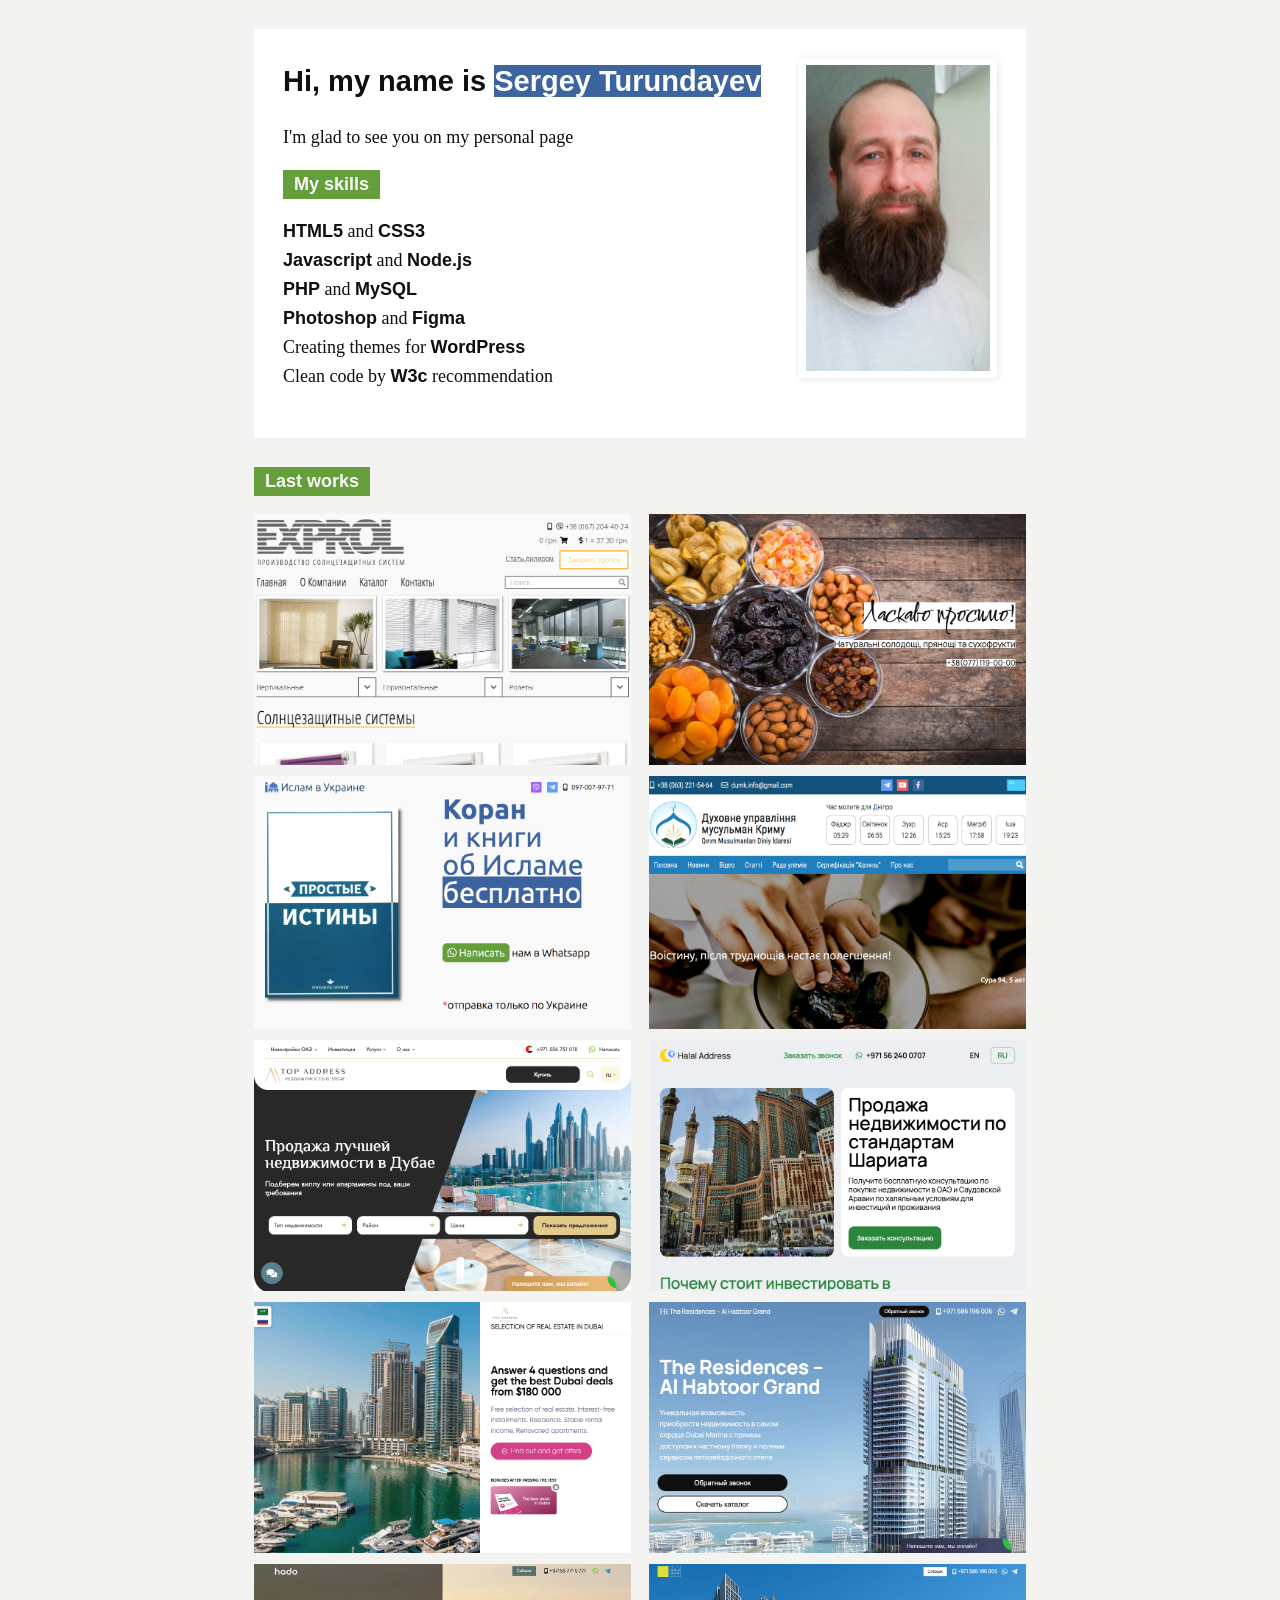
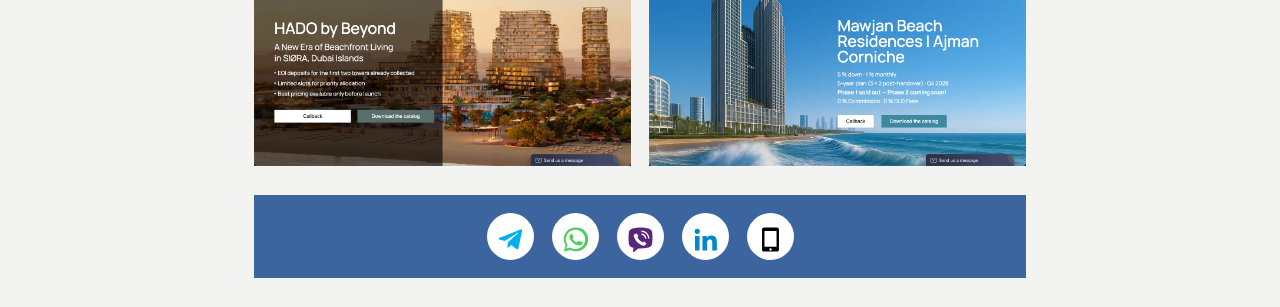
<file: index.html>
<!DOCTYPE html>
<html lang="en">
  <head>
    <meta charset="UTF-8" />
    <title>Sergey Coder</title>
    <meta name="viewport" content="width=device-width, initial-scale=1" />
    <meta name="Author" content="sergey-coder.herokuapp.com" />
    <link rel="stylesheet" href="css/all.css" />
    <link
      rel="apple-touch-icon"
      sizes="57x57"
      href="favicon/apple-icon-57x57.png"
    />
    <link
      rel="apple-touch-icon"
      sizes="60x60"
      href="favicon/apple-icon-60x60.png"
    />
    <link
      rel="apple-touch-icon"
      sizes="72x72"
      href="favicon/apple-icon-72x72.png"
    />
    <link
      rel="apple-touch-icon"
      sizes="76x76"
      href="favicon/apple-icon-76x76.png"
    />
    <link
      rel="apple-touch-icon"
      sizes="114x114"
      href="favicon/apple-icon-114x114.png"
    />
    <link
      rel="apple-touch-icon"
      sizes="120x120"
      href="favicon/apple-icon-120x120.png"
    />
    <link
      rel="apple-touch-icon"
      sizes="144x144"
      href="favicon/apple-icon-144x144.png"
    />
    <link
      rel="apple-touch-icon"
      sizes="152x152"
      href="favicon/apple-icon-152x152.png"
    />
    <link
      rel="apple-touch-icon"
      sizes="180x180"
      href="favicon/apple-icon-180x180.png"
    />
    <link
      rel="icon"
      type="image/png"
      sizes="192x192"
      href="favicon/android-icon-192x192.png"
    />
    <link
      rel="icon"
      type="image/png"
      sizes="32x32"
      href="favicon/favicon-32x32.png"
    />
    <link
      rel="icon"
      type="image/png"
      sizes="96x96"
      href="favicon/favicon-96x96.png"
    />
    <link
      rel="icon"
      type="image/png"
      sizes="16x16"
      href="favicon/favicon-16x16.png"
    />
    <meta name="msapplication-TileColor" content="#ffffff" />
    <meta
      name="msapplication-TileImage"
      content="favicon/ms-icon-144x144.png"
    />
    <meta name="theme-color" content="#ffffff" />
  </head>

  <body>
    <div id="wrapper">
      <section class="top" id="top">
        <div class="container">
          <div class="top-text">
            <h1>Hi, my name is <span class="mark">Sergey Turundayev</span></h1>
            <p>I'm glad to see you on my personal page</p>
            <h2>My skills</h2>
            <ul>
              <li><strong>HTML5</strong> and <strong>CSS3</strong></li>
              <li><strong>Javascript</strong> and <strong>Node.js</strong></li>
              <li><strong>PHP</strong> and <strong>MySQL</strong></li>
              <li><strong>Photoshop</strong> and <strong>Figma</strong></li>
              <li>Creating themes for <strong>WordPress</strong></li>
              <li>Clean code by <strong>W3c</strong> recommendation</li>
            </ul>
          </div>
          <picture class="top-photo">
            <img src="images/photo.jpg" alt="Sergey Turundayev" />
          </picture>
        </div>
      </section>
      <!-- top -->
      <section class="portfolio" id="portfolio">
        <h2>Last works</h2>
        <div class="container">
          <a target="_blank" href="https://exprol.com.ua/"
            ><img
              src="works/exprol.png"
              alt="Production of sun protection systems"
          /></a>
          <a target="_blank" href="https://loves-afl.com.ua/"
            ><img src="works/loves.png" alt="candy production"
          /></a>
          <a target="_blank" href="https://islam-books.com/"
            ><img src="works/islam-books.png" alt="books about Islam"
          /></a>
          <a target="_blank" href="https://www.dumk.org/"
            ><img
              src="works/dumk.png"
              alt="Spiritual administration of Muslims in Crimea"
          /></a>
          <a target="_blank" href="https://topaddress.ae/"
            ><img src="works/topaddress.png" alt="real estate company"
          /></a>
          <a target="_blank" href="https://halaladdress.ae/"
            ><img src="works/halaladdress.png" alt="real estate company"
          /></a>
          <a target="_blank" href="https://topapartments.ae/"
            ><img src="works/topapartments.png" alt="real estate quiz"
          /></a>
          <a target="_blank" href="https://habtoor-grand-residences.ru/"
            ><img src="works/habtoor_grand_residences.png" alt="habtoor grand residences project"
          /></a>
          <a target="_blank" href="https://hadodubaiisland.com/"
            ><img src="works/hadodubaiisland.png" alt="hado dubai island project"
          /></a>
          <a target="_blank" href="https://mawjan-residence.ae/"
            ><img src="works/mawjan.png" alt="mawjan project"
          /></a>
        </div>
      </section>
      <section class="contacts" id="contacts">
        <ul class="contacts-list">
          <li>
            <a
              target="_blank"
              href="https://telegram.me/SergeyCoder"
              class="telegram"
              aria-label="Telegram"
              ><svg class="contact-icon" viewBox="0 0 24 24" aria-hidden="true"><path d="M21.7 4.4 18.6 19c-.2 1-.8 1.2-1.6.8l-4.5-3.3-2.2 2.1c-.2.2-.4.4-.8.4l.3-4.6 8.4-7.6c.4-.3-.1-.5-.6-.2L7.2 13.3 2.8 12c-1-.3-1-1 .2-1.5L20.2 3.8c.8-.3 1.7.2 1.5.6Z"/></svg>
            </a>
          </li>
          <li>
            <a
              target="_blank"
              href="https://wa.me/380983968228"
              class="whatsapp"
              aria-label="WhatsApp"
              ><svg class="contact-icon" viewBox="0 0 24 24" aria-hidden="true"><path d="M12 2a9.7 9.7 0 0 0-8.3 14.7L2.4 22l5.5-1.4A9.9 9.9 0 1 0 12 2Zm0 17.9a8 8 0 0 1-4.1-1.1l-.3-.2-3.2.8.9-3.1-.2-.3A8 8 0 1 1 12 19.9Zm4.4-6c-.2-.1-1.4-.7-1.6-.8-.2-.1-.4-.1-.5.1-.2.2-.6.8-.8 1-.1.2-.3.2-.5.1-1.4-.7-2.4-1.3-3.4-3-.2-.3.2-.3.7-1.1.1-.2 0-.4 0-.5l-.7-1.7c-.2-.5-.4-.4-.6-.4h-.5c-.2 0-.5.1-.7.3-.8.8-1.1 1.7-.7 2.8.5 1.5 1.4 2.7 2.5 3.7 1.7 1.5 3.1 2 4.7 2.4.8.2 1.5.1 2.1-.1.7-.2 1.3-.9 1.5-1.5.2-.5.2-1 .1-1.1-.1-.1-.3-.2-.5-.3Z"/></svg
            ></a>
          </li>
          <li>
            <a
              target="_blank"
              href="viber://chat/?number=380983968228"
              class="viber"
              aria-label="Viber"
              ><svg class="contact-icon" viewBox="0 0 24 24" aria-hidden="true"><path d="M18.7 2.8A35 35 0 0 0 5.3 2.8C3.6 3.3 2.5 4.6 2.3 6.4a39 39 0 0 0 0 8.7c.2 1.8 1.3 3.1 3 3.6l.9.2-.4 2.8c-.1.7.7 1 1.1.5l3.1-2.8c2.9.1 5.8-.1 8.7-.8 1.7-.4 2.8-1.8 3-3.5a39 39 0 0 0 0-8.7c-.2-1.8-1.3-3.1-3-3.6ZM8.1 7.2c.2-.2.6-.2.8 0l1.2 1.5c.2.2.2.5 0 .7l-.7.8a8.5 8.5 0 0 0 4.3 4.3l.8-.7c.2-.2.5-.2.7 0l1.5 1.2c.2.2.2.6 0 .8l-.7.8c-.5.5-1.2.7-1.9.5-3.4-1-6.6-4.2-7.6-7.6-.2-.7 0-1.4.5-1.9l1.1-.4Zm5.1-.1a5 5 0 0 1 3.7 3.7.5.5 0 0 1-1 .2 4 4 0 0 0-2.9-2.9.5.5 0 0 1 .2-1Zm0-2.5a7.5 7.5 0 0 1 6.2 6.2.5.5 0 0 1-1 .2 6.5 6.5 0 0 0-5.4-5.4.5.5 0 0 1 .2-1Z"/></svg
            ></a>
          </li>
          <li>
            <a
              target="_blank"
              href="https://www.linkedin.com/in/sergey-turundayev-3b6a8a203/"
              class="linkedin"
              aria-label="LinkedIn"
              ><svg class="contact-icon" viewBox="0 0 24 24" aria-hidden="true"><path d="M5.2 3a2.2 2.2 0 1 0 0 4.4 2.2 2.2 0 0 0 0-4.4ZM3.3 9h3.8v12H3.3V9Zm6.2 0h3.6v1.6h.1a4 4 0 0 1 3.6-2c3.9 0 4.6 2.5 4.6 5.7V21h-3.8v-5.9c0-1.4 0-3.2-2-3.2s-2.3 1.5-2.3 3.1V21H9.5V9Z"/></svg
            ></a>
          </li>
          <li>
            <a target="_blank" href="tel:+380983968228" aria-label="Call Sergey"
              ><svg class="contact-icon" viewBox="0 0 24 24" aria-hidden="true"><path d="M6.6 2h10.8c.9 0 1.6.7 1.6 1.6v16.8c0 .9-.7 1.6-1.6 1.6H6.6c-.9 0-1.6-.7-1.6-1.6V3.6C5 2.7 5.7 2 6.6 2Zm.4 3v13h10V5H7Zm5 14.2a1 1 0 1 0 0 2 1 1 0 0 0 0-2Z"/></svg
            ></a>
          </li>
        </ul>
      </section>
      <!-- contacts -->
    </div>
    <!-- wrapper -->
  </body>
</html>
</file>
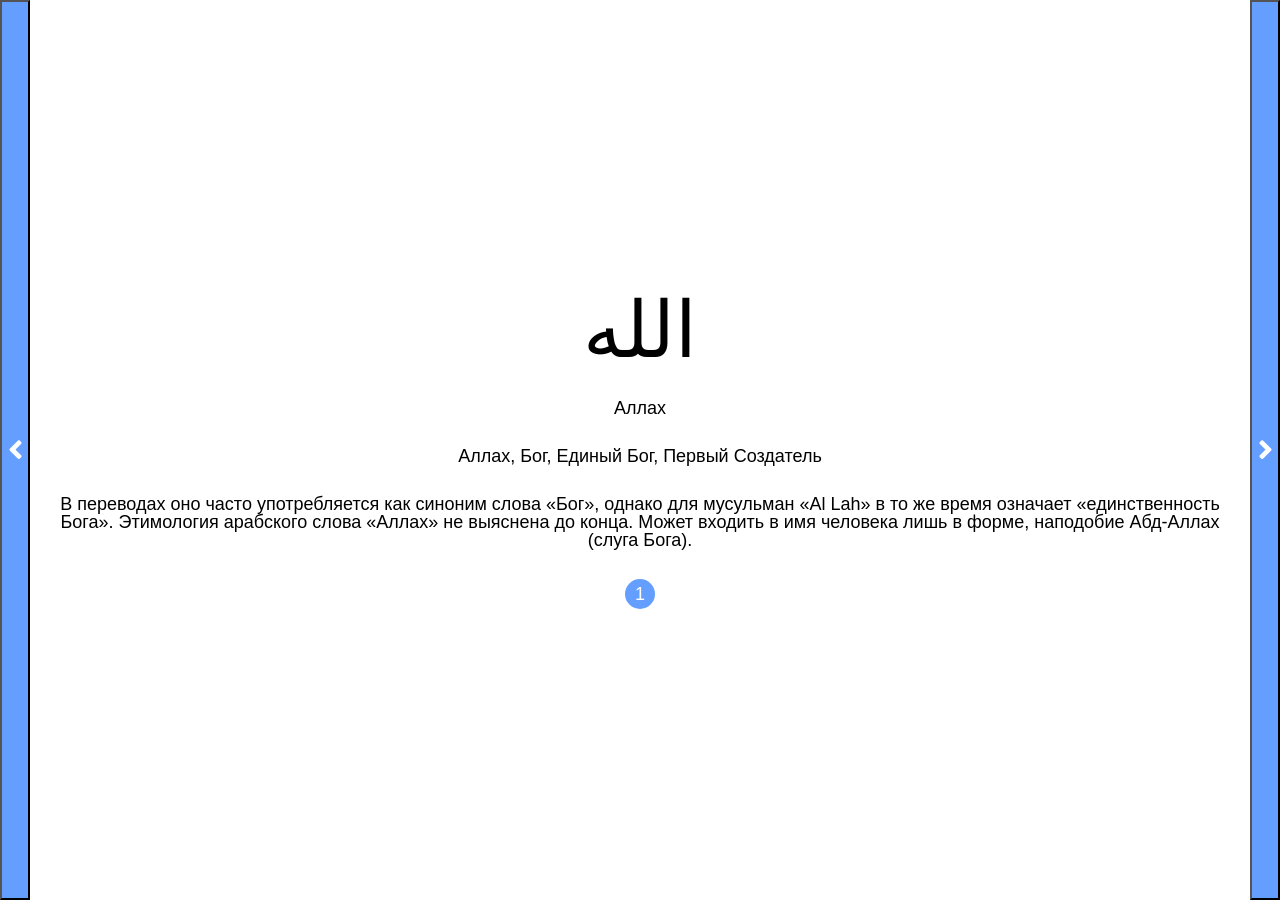
<file: 99/index.html>
<!DOCTYPE html>
<html lang="en">
<head>
	<meta charset="UTF-8">
	<title>99</title>
	<meta name="viewport" id="viewport" content="width=device-width, initial-scale=1">
	<link rel="stylesheet" href="css/all.css">
	<link href="css/fontawesome-all.css" rel="stylesheet">
</head>
<body>
	<div class="wrapper">
		<button class="prev"><i class="fas fa-angle-left"></i></button>
		<ul class="slider">
			<li>
				<span class="question">الله</span>
				<span>Аллах</span>
				<span class="answer">Аллах, Бог, Единый Бог, Первый Создатель</span>
  				<p>В переводах оно часто употребляется как синоним слова «Бог», однако для мусульман «Al Lah» в то же время означает «единственность Бога». Этимология арабского слова «Аллах» не выяснена до конца. Может входить в имя человека лишь в форме, наподобие Абд-Аллах (слуга Бога).</p>
  				<span>1</span>
			</li>
			<li>
				<span class="question">الرَّحْمَنِ</span>
				<span>Ар-Рахма́н</span>
				<span class="answer">Милостивый, Всеблагодетельный, Милосердный, Сострадательный</span>
  				<p>Оно может применяться исключительно для обращения к Аллаху. Оно имеет много значений, относящихся к понятию милосердия. Некоторые исламские богословы, основываясь на словах Мухаммеда, выводят происхождение имён Ар-Рахман и Ар-Рахим от арабского слова ar-Raḥman, означающего милосердие. Согласно арамеисту Йоне Гринфельду, Ар-Рахман, в отличие от слова ар-рахим, является заимствованным, что обуславливает его сложную структуру значений. В исламском богословии считается, что имя Ар-Рахман включает все типы сострадания Бога (обладающий милосердием), в то время как Ар-Рахим означает действие по отношению верующим (проявляющий милосердие).</p>
  				<span>2</span>
			</li>
			<li>
				<span class="question">الرحيم</span>
				<span>Ар-Рахи́м</span>
				<span class="answer">Милосердный</span>
  				<p>Считается, что оно происходит от слова ar-Raḥman, означающего милосердие. В исламском богословии считается, что имя Ар-Рахман включает все типы сострадания Бога, в то время как Ар-Рахим означает действие по отношению верующим и оно может использоваться в качестве характеристики человека.</p>
  				<span>3</span>
			</li>
			<li>
				<span class="question">الملك</span>
				<span>Аль-Ма́лик</span>
				<span class="answer">Царь</span>
  				<p>Здесь означает царя царей, абсолютного властелина, заботливо руководящего своими последователями. Может служить основой для образования имени, например Абдулмалик (раб царя). Сахихи Аль-Бухари и Муслима приводят слова пророка Мухаммеда, о том, что имя Аль-Малик является наиболее точно описывающим Аллаха как наивысшего царя. Это имя встречается в Коране в трёх лингвистических формах: al-Malik (встречается пять раз), al-Mālik (встречается два раза, см. Малик Аль-Мульк) и al-Malīk (встречается один раз). Соответствующие слова арабского языка имеют различные семантические оттенки, означая лицо, чьи приказы выполняются, того, кто владеет, и того, кто может запретить что-то другим. В случае 99 имён семантическое различие стирается, а каждая из форм в конкретном аяте даёт акцент на своём содержании. Фактически, они соотносятся между собой также как имена Ар-Рахман и Ар-Рахим.</p>
  				<span>4</span>
			</li>
			<li>
				<span class="question">القدوس</span>
				<span>Аль-Кудду́с</span>
				<span class="answer">Святой (Безошибочный)</span>
  				<p>В основе имени лежит слово Quadusa, означающее быть чистым, святым. Также это имя переводят как «наиболее чистый», в ознаменование того, что Аллах свободен от пороков, недостатков и человеческих грехов.</p>
  				<span>5</span>
			</li>
			<li>
				<span class="question">السلام</span>
				<span>Ас-Саля́м</span>
				<span class="answer">Пречистый, Дарующий мир и благополучие, Миротворец, Исключительный</span>
  				<p>Аллах защищает верующих от всех опасностей. Являясь источником мира и гармонии, он дарует мир и защиту рая верующим.</p>
  				<span>6</span>
			</li>
			<li>
				<span class="question">المؤمن</span>
				<span>Аль-Му́мин</span>
				<span class="answer">Оберегающий, Дарующий безопасность, Дающий Веру, Проводник Веры, Гарантирующий защиту</span>
  				<p>В имени Аль-Мумин рассматриваются два аспекта: Бог как источник стабильности и защищённости с одной стороны, и как источник веры в сердце человека с другой. Объясняется, что вера является наивысшим даром Аллаха и она защищает от любых бед. Это имя происходит от глагола «верить», как и арабское название верующего — мумин.
				И уверовали мы в Него также по Его милости, ибо только Он хранит безопасность всех творений, и все они надеются на Его помощь и защиту.</p>
				<span>7</span>
			</li>
			<li>
				<span class="question">المهيمن</span>
				<span>Аль-Мухе́ймин</span>
				<span class="answer">Хранитель, Попечитель, Проводник, Спаситель</span>
  				<p>В явном виде упоминается в Коране один раз, но соответствующие по смыслу описания Аллаха встречаются не единожды. Слово «мухеймин» имеет несколько значений и в данном случае оно интерпретируется как имя обеспечивающего мир и защиту. Его теологический смысл заключается в описании Аллаха как того, кто защищает интересы верующих. Другое его значение описывает Аллаха, как свидетеля всех слов и действий человека, оберегающего их результат. Также смысл имени толкуют как напоминание о том, что все хорошие и плохие поступки человека известны Аллаху и все они записаны в Хранимой скрижали.</p>
  				<span>8</span>
			</li>
			<li>
				<span class="question">العزيز</span>
				<span>Аль-Ази́з</span>
				<span class="answer">Могущественный, Всемогущий, Победитель</span>
  				<p>Указывается, что нет никого, более могущественного, чем Аллах. В качестве проявлений могущества Аллаха в исламском богословии перечисляются сотворение Богом людей, их поступков, помощь праведникам, и создание природных явлений как и всего сущего во вселенной.</p>
  				<span>9</span>
			</li>
			<li>
				<span class="question">الجبار</span>
				<span>Аль-Джабба́р</span>
				<span class="answer">Могучий, Подчиняющий, Богатырь (Исправляющий Силой), Непреодолимый	</span>
  				<p>Традиционно перевод этого имени с арабского связан с аспектом силы, наличием возможности подчинять. В английских переводах принято использовать термин The Despot, чтобы подчеркнуть мысль о том, что никто не может контролировать Бога, и напротив, Аллах имеет силу принуждения, в частности, принуждения следовать тем или иным путём. Так как следовать Аллаху является наилучшим выбором, подчеркивается благо для человека, связанное с этим качеством Бога. Второе толкование связано со словом jabbarah, которое обычно переводится как «слишком высоко, чтобы быть достигнутым». Отсюда выводится, что Аллах выше чем кто бы то ни был.</p>
  				<span>10</span>
			</li>
			<li>
				<span class="question">المتكبر</span>
				<span>Аль-Мутакаббир</span>
				<span class="answer">Превосходящий</span>
  				<p>Превосходящий все творения; тот, качества которого выше качеств творений, чист от качеств творений; единственный обладатель истинного величия; тот, кто находит все свои создания ничтожными по сравнению со своей сущностью, ибо гордости не достоин никто, кроме него. Его гордость проявляется в том, что он не позволяет никому претендовать на сотворение и оспаривать его повеления, власть и волеизъявление. Он сокрушает всех, высокомерно относящихся к нему и его созданиям. Человек, познавший это имя Аллаха, не проявляет жестокости и высокомерия к созданиям Аллаха, ибо жестокость — это насилие и несправедливость, а высокомерие — это самовозвеличивание, презрение к другим и посягательство на их права. Жестокость не относится к качествам праведных рабов Аллаха. Они обязаны подчиняться и покоряться своему властителю.</p>
  				<span>11</span>
			</li>
			<li>
				<span class="question">الخالق</span>
				<span>Аль-Халик</span>
				<span class="answer">Размеряющий (Архитектор)</span>
  				<p>Тот, кто творит по-настоящему, без примера и прообраза и определяет судьбу для созданий; тот, кто создаёт, что хочет, из ничего; тот, кто создал мастеров и их мастерство, квалификацию; тот, кто предопределил меру всех созданий ещё до их существования и наделил их качествами, необходимыми для существования.</p>
  				<span>12</span>
			</li>
			<li>
				<span class="question">البارئ</span>
				<span>Аль-Бари</span>
				<span class="answer">Создатель (Строитель)</span>
  				<p>тот, кто по своему могуществу сотворил всё сущее; он — творец, который создал всё из небытия по своему предопределению. Для этого ему не надо прилагать каких-либо усилий; Он говорит чему-либо: «Будь!» и оно сбывается. Познавший это имя Всевышнего не поклоняется никому, кроме своего создателя, обращается только к нему, ищет помощи только у него и просит то, в чём нуждается, только у него.</p>
  				<span>13</span>
			</li>
			<li>
				<span class="question">المصور</span>
				<span>Аль-Мусаввир</span>
				<span class="answer">Формирующий (Скульптор)</span>
  				<p>Логос, Ум, София — источник смыслов и форм; тот, кто придаёт формы и образы творениям; тот, кто дал каждому творению неповторимую, отличную от других таких же творений форму, рисунок.</p>
  				<span>14</span>
			</li>
			<li>
				<span class="question">الغفار</span>
				<span>Аль-Гаффар</span>
				<span class="answer">Снисходительный (Укрывающий грехи)</span>
  				<p>Тот, кто является единственным прощающим и утаивающим прегрешения творений, прощающим и на этом и на том свете; Тот, кто делает явными прекрасные черты своих рабов и покрывает их недостатки.
				Он скрывает их в мирской жизни и воздерживается от воздаяния за грехи в жизни будущей. Он скрыл у человека, за его прекрасной внешностью то, что порицаемое взором, Он обещал тем, кто обращается к нему, искренне каясь о совершённом, заменить их грехи на благие деяния. Человек, познавший это имя Аллаха, скрывает у себя всё порочное и скверное и покрывает пороки других творений, обращаясь к ним с прощением и снисхождением.</p>
  				<span>15</span>
			</li>
			<li>
				<span class="question">القهار</span>
				<span>Аль-Каххар</span>
				<span class="answer">Господствующий</span>
  				<p>Тот, кто своим высочеством и могуществом укрощает творения; тот, кто заставляет делать то, что хочет, независимо от того, желают этого или не желают творения; тот, чьему величию покорны творения.</p>
  				<span>16</span>
			</li>
			<li>
				<span class="question">الوهاب</span>
				<span>Аль-Ваххаб</span>
				<span class="answer">Даритель (Податель милостыни)</span>
  				<p>Тот, кто дарует бескорыстно, кто дарует блага рабам своим; тот, кто, не дожидаясь просьбы, дарует необходимое; тот, у кого блага в изобилии; тот, кто дарует постоянно; тот, кто одаряет все свои создания, не желая возмещения и не преследуя корыстных целей. Подобным качеством не обладает никто, кроме Всевышнего Аллаха. Человек, познавший это имя Аллаха, целиком посвящает себя служению своему Господу, не стремясь при этом ни к чему, кроме его довольства. Он совершает все свои деяния только ради него и бескорыстно одаряет нуждающихся, не ожидая от них ни награды, ни благодарности.</p>
  				<span>17</span>
			</li>
			<li>
				<span class="question">الرزاق</span>
				<span>Ар-Раззаку</span>
				<span class="answer">Наделяющий</span>
  				<p>Бог — наделяющий средствами к существованию; тот, кто сотворил средства к существованию и наделил ими свои создания. Он наделил их дарами как осязаемыми, так и такими как разум, знание и вера в сердце. Тот, кто сохраняет жизнь живых творений и налаживает её. Польза же, которую получает человек, познавший это имя Аллаха, состоит в знании того, что никто, кроме Аллаха, не в состоянии даровать удел, и он уповает только на него и стремится стать причиной ниспослания пропитания другим созданиям. Он не стремится получить удел Аллаха в том, что он запретил, а терпит, взывает к Господу и трудится для получения удела в дозволенном.</p>
  				<span>18</span>
			</li>
			<li>
				<span class="question">الفتاح</span>
				<span>Аль-Фаттах</span>
				<span class="answer">Открывающий (Разъясняющий)</span>
  				<p>Тот, кто раскрывает скрытое, облегчает трудности, отводит их; тот, у кого ключи от сокровенных знаний и небесных благ. Он раскрывает сердца верующих для познания его и любви к нему, открывает нуждающимся врата для удовлетворения их потребностей. Человек, познавший это имя Аллаха, помогает созданиям Аллаха отвести вред и удалить зло и стремится стать поводом для раскрытия перед ними врат небесных благ и веры.</p>
  				<span>19</span>
			</li>
			<li>
				<span class="question">العليم</span>
				<span>Аль-Алим</span>
				<span class="answer">Всезнающий</span>
  				<p>Тот, кто знает все обо всём. Постигшие это имя, стремятся к знаниям.</p>
  				<span>20</span>
			</li>
			<li>
				<span class="question">القابض</span>
				<span>Аль-Кабид</span>
				<span class="answer">Уменьшающий (Ограничивающий)</span>
  				<p>Тот, кто по своему справедливому порядку сужает (уменьшает) блага, кому хочет; тот, кто удерживает души в своей власти, подчинив их смерти, владеет благодеяниями своих искренних рабов и принимает служения их, удерживает сердца грешников и лишает их возможности познать его из-за их непокорности и высокомерия.
				Человек, познавший это имя Аллаха, удерживает своё сердце, своё тело и окружающих от прегрешений, зла, плохих деяний и насилия, увещевая, предостерегая и устрашая их.</p>
  				<span>21</span>
			</li>
			<li>
				<span class="question">الباسط</span>
				<span>Аль-Басит</span>
				<span class="answer">Увеличивающий (Распределяющий)</span>
  				<p>Тот, кто доставляет созданиям жизнь, одарив их тела душами, и доставляет щедрый удел как слабым, так и богатым.
				Польза же от познания этого имени Аллаха состоит в том, что человек обращает своё сердце и тело к добру и призывает к этому других людей путём проповедования и прельщения.</p>
  				<span>22</span>
			</li>
			<li>
				<span class="question">الخافض</span>
				<span>Аль-Хафид</span>
				<span class="answer">Принижающий</span>
  				<p>Унижающий всех тех, кто нечестив, кто восстал против истины.</p>
  				<span>23</span>
			</li>
			<li>
				<span class="question">الرافع</span>
				<span>Ар-Рафи‘</span>
				<span class="answer">Возвышающий</span>
  				<p>Возвышающий уверовавших, которые заняты богослужением; удерживающий на высоте небо и облака.</p>
  				<span>24</span>
			</li>
			<li>
				<span class="question">المعز</span>
				<span>Аль-Муʼизз</span>
				<span class="answer">Усиливающий (Возвеличивающий)</span>
  				<p>Дающий силу, мощь, победу тому, кто хочет, возвышая его.</p>
  				<span>25</span>
			</li>
			<li>
				<span class="question">المذل</span>
				<span>Аль-Музилль</span>
				<span class="answer">Ослабляющий (Свергающий)</span>
  				<p>Принижающий того, кого хочет, лишив его силы, мощи и победы.</p>
  				<span>26</span>
			</li>
			<li>
				<span class="question">السميع</span>
				<span>Ас-Самиу</span>
				<span class="answer">Всеслышащий</span>
  				<p>Тот, кто слышит и самое утаённое, самое тихое; тот, для кого не существует невидимое среди видимого; тот, кто объемлет своим видением даже самое мельчайшее.</p>
  				<span>27</span>
			</li>
			<li>
				<span class="question">البصير</span>
				<span>Аль-Басир</span>
				<span class="answer">Всевидящий</span>
  				<p>Тот, кто видит открытое и скрытое, явное и тайное; тот, для кого не существует невидимое среди видимого; тот, кто объемлет своим видением даже самое мельчайшее.</p>
  				<span>28</span>
			</li>
			<li>
				<span class="question">الحكم</span>
				<span>Аль-Хакам</span>
				<span class="answer">Судья (Решающий)</span>
  				<p>Говорит Посланник Аллаха: «Поистине Аллах аль-Хакам (судья), и ему принадлежит суд (или за ним решение)» (Абу Дауд, Насаи, Байхаки, имам Альбани сказал хадис достоверный в «ирва аль-Галиль» 8/237)</p>
  				<span>29</span>
			</li>
			<li>
				<span class="question">العدل</span>
				<span>Аль-ʼАдль</span>
				<span class="answer">Справедливейший (Правосудный)</span>
  				<p>Тот, у кого порядок, решения, дела справедливы; тот, кто сам не проявляет несправедливости и запретил это остальным; тот, кто чист от несправедливости в своих делах и решениях; дающий каждому по заслугам; тот, кто является источником наивысшей справедливости. Со своими врагами он обходится справедливо, а к своим праведным рабам он милостив и милосерден.
				Человек, познавший это имя Аллаха, поступает справедливо во всех своих деяниях, даже если встречается с врагами. Он никого не угнетает и не притесняет и не сеет порчи на земле, ибо он не противится пред установлению Аллаха.</p>
  				<span>30</span>
			</li>
			<li>
				<span class="question">اللطيف</span>
				<span>Ал-Латиф</span>
				<span class="answer">Проницательный (Понимающий)</span>
  				<p>Добрый по отношению к своим рабам, милостивый по отношению к ним, облегчающий им жизнь, содержащий их, милующий их.</p>
  				<span>31</span>
			</li>
			<li>
				<span class="question">الخبير</span>
				<span>Аль-Хабир</span>
				<span class="answer">Сведущий (Разбирающийся)</span>
  				<p>Знающий тайное так же, как и явное, знающий как внешнее проявление, так и внутреннее содержание; тот, для которого не существует тайного; тот, от чьих знаний ничто не уходит, не отдаляется; тот, кто знает то, что было, и то, что будет.
Человек, познавший это имя Аллаха, покорен своему творцу, так как он лучше всех знает о всех наших деяниях, как явных, так и скрытых.</p>
  				<span>32</span>
			</li>
			<li>
				<span class="question">الحليم</span>
				<span>Аль-Халим</span>
				<span class="answer">Спокойный (Кроткий)</span>
  				<p>Тот, кто освобождает от мучений, проявивших ослушание; тот, кто даёт блага как проявившим покорность, так и ослушавшимся; тот, кто видит ослушание своих повелений, однако им не овладевает гнев, и он не спешит с возмездием, несмотря на всё своё могущество. Человек, познавший это имя Аллаха, мягок и кроток в общении, не гневается и не поступает легкомысленно.</p>
  				<span>33</span>
			</li>
			<li>
				<span class="question">العظيم</span>
				<span>Аль-ʼАзим</span>
				<span class="answer">Великолепный</span>
  				<p>Величию которого нет начала и нет конца; высоте которого нет границ; тот, которому нет подобного; тот, чью подлинную сущность и величие, которые превыше всякой вещи, не в силах постичь никто, ибо это превыше возможностей разума творений.
  				Человек, познавший это имя Аллаха, возвеличивает его, унижается перед ним и не возвеличивает себя ни в собственных глазах, ни перед кем-либо из созданий Всевышнего.</p>
  				<span>34</span>
			</li>
			<li>
				<span class="question">الغفور</span>
				<span>Аль-Гафур</span>
				<span class="answer">Милующий (Исповедитель грехов)</span>
  				<p>Тот, кто прощает грехи своим рабам. если они покаются.</p>
  				<span>35</span>
			</li>
			<li>
				<span class="question">الشكور</span>
				<span>Аш-Шакур</span>
				<span class="answer">Благодарный (Вознаграждающий)</span>
  				<p>Воздающий большую награду рабам своим за их малое богослужение, доводящий до совершенства слабые деяния, Прощающий их.
  				Человек, познавший Аллаха посредством этого имени, благодарит своего создателя за его блага в мирской жизни и использует их для достижения его довольства, но ни в коем случае не в неповиновении ему, а также благодарит те создания Господа, которые были добродетельны к нему.</p>
  				<span>36</span>
			</li>
			<li>
				<span class="question">العلي</span>
				<span>Аль-ʼАлий</span>
				<span class="answer">Всевышний</span>
  				<p>Тот, высочество которого неоценимо высокое; тот, у кого нет равных, нет соперников, нет сотоварищей; тот, кто выше всего этого, тот, чьи сущность, мощь и сила наивысочайшие.</p>
  				<span>37</span>
			</li>
			<li>
				<span class="question">الكبير</span>
				<span>Аль-Кабир</span>
				<span class="answer">Великий</span>
  				<p>Тот, у которого в качествах и делах наличествует истинное величие; не нуждающийся ни в чём; тот, которого никто и ничто не может ослабить; тот, с которым нет сходных. Ср. Акбар — Величайший.</p>
  				<span>38</span>
			</li>
			<li>
				<span class="question">الحفيظ</span>
				<span>Аль-Хафиз</span>
				<span class="answer">Хранитель</span>
  				<p>Охраняющий всё сущее, каждое сущее, включая наимельчайшие субстанции; тот, чьё покровительство нескончаемо, бесконечно; тот, кто охраняет и содержит всякое сущее.</p>
  				<span>39</span>
			</li>
			<li>
				<span class="question">المقيت</span>
				<span>Аль-Мукит</span>
				<span class="answer">Поддерживающий (Обеспечивающий)</span>
  				<p>Распоряжающийся всем необходимым для жизнеобеспечения; доводящий это до своих созданий, определяющий его количество; дающий помощь; могущественный.</p>
  				<span>40</span>
			</li>
			<li>
				<span class="question">الحسيب</span>
				<span>Аль-Хасиб</span>
				<span class="answer">Достаточный (Расчетчик)</span>
  				<p>Достаточный для рабов своих; достаточный всякому, кто на него уповает. Он насыщает рабов своих по своей милости, отводит их от беды. Он достаточен, чтобы в достижении благ и пропитания уповать только на него, и нет необходимости в ком-либо ином. В нём нуждаются все его создания, ибо его достаточность вечна и совершенна.
				Подобное осознание достаточности Всевышнего достигается посредством причин, создателем которых является сам Всевышний Аллах. Он установил их и указал на них, разъяснив, как их использовать для достижения желаемого. Тот, кто познал это имя Господа, просит у него его достаточности и обходится только ею, после чего его не постигают волнение, страх или беспокойство.</p>
  				<span>41</span>
			</li>
			<li>
				<span class="question">الجليل</span>
				<span>Аль-Джалиль</span>
				<span class="answer">Величественный</span>
  				<p>Тот, у кого истинное величие и все совершенные качества; чистый от всяких недостатков.</p>
  				<span>42</span>
			</li>
			<li>
				<span class="question">الكريم</span>
				<span>Аль-Карим</span>
				<span class="answer">Щедрый (Великодушный)</span>
  				<p>Тот, у кого не уменьшаются блага, сколько бы ни дал; ценнейший, охватывающий всё ценное; тот, у кого каждое деяние достойно высочайшей похвалы; тот, кто исполняет свои обещания и одаряет не только сполна, но и добавляет из своей милости даже тогда, когда исчерпываются все желания созданий. Его не беспокоит то, кого и чем он одарил, и он не губит тех, кто укрылся у него, ибо щедрость Аллаха абсолютна и совершенна.
				Тот, кто познал Всевышнего посредством этого имени, надеется и уповает только на Аллаха, который одаряет всех, кто его просит, однако его казна никогда не иссякает от этого, она у него вечна, бесконечна. Наибольшим же благодеянием Аллаха по отношению к людям является то, что он даровал им возможность познать его посредством его имён и прекрасных качеств. Он отправил к людям своих посланников, обещал им райские сады, в которых нет шума и нет усталости и в которых его праведные рабы будут пребывать вечно.</p>
  				<span>43</span>
			</li>
			<li>
				<span class="question">الرقيب</span>
				<span>Ар-Ракиб</span>
				<span class="answer">Смотритель (Присматривающий)</span>
  				<p>Следящий за состоянием своих созданий, знающий все их деяния, фиксирующий все их деяния; тот, от контроля которого никто и ничто не уходит.</p>
  				<span>44</span>
			</li>
			<li>
				<span class="question">المجيب</span>
				<span>Аль-Муджиб</span>
				<span class="answer">Отзывчивый</span>
  				<p>Отзывающийся на молитвы и просьбы. Он облагодетельствует своего раба ещё до того, как он к нему обратится, отвечает на его мольбу ещё до того, как его постигнет нужда.
				Тот, кто познал Всевышнего посредством этого имени, отвечает своим любимым, когда они его зовут, помогает просящим о помощи по мере своих возможностей. Он взывает о помощи к своему создателю и знает, откуда бы ни пришла помощь, это от него, и даже если он предположит, что помощь от его Господа запаздывает, его мольба не будет забыта Аллахом. Поэтому он должен призывать людей к тому, кто отвечает на мольбу — к Аллаху.</p>
  				<span>45</span>
			</li>
			<li>
				<span class="question">الواسع</span>
				<span>Аль-Васиʼ</span>
				<span class="answer">Всеобъемлющий (Вездесущий)</span>
  				<p>Тот, блага которого широки для созданий; тот, милость которого велика для всякого сущего.</p>
  				<span>46</span>
			</li>
			<li>
				<span class="question">الحكيم</span>
				<span>Аль-Хаким</span>
				<span class="answer">Мудрейший</span>
  				<p>Тот, кто всё делает мудро; тот, у кого дела правильные; тот, кто знает суть, внутреннее содержание всех дел; тот, кто хорошо знает мудрое решение, предопределённое им самим; тот, у кого все дела, все решения, справедливые, мудрые.</p>
  				<span>47</span>
			</li>
			<li>
				<span class="question">الودود</span>
				<span>Аль-Вадуд</span>
				<span class="answer">Любящий</span>
  				<p>Любящий своих рабов и любимый для сердец праведных и преданных слуг.</p>
  				<span>48</span>
			</li>
			<li>
				<span class="question">المجيد</span>
				<span>Аль-Маджииду</span>
				<span class="answer">Славный</span>
  				<p>Наивысочайший по величию; тот, у кого добра много и бесконечно, кто даёт щедро, от кого польза великая.</p>
  				<span>49</span>
			</li>
			<li>
				<span class="question">الباعث</span>
				<span>Аль-Баʼис</span>
				<span class="answer">Воскрешающий (Пробуждающий)</span>
  				<p>Воскрешающий создания в День Суда; тот, кто посылает к людям пророков, отправляет помощь рабам своим.</p>
  				<span>50</span>
			</li>
			<li>
				<span class="question">الشهيد</span>
				<span>Аш-Шахид</span>
				<span class="answer">Свидетель (Свидетельствующий)</span>
  				<p>Зорко и бдительно следящий за миром. Слово «шахид» родственно понятию «шахада» — свидетельство. Он — свидетель происходящего, от которого не может утаиться ни одно событие, сколь малым и ничтожным бы оно ни было. Свидетельствовать — означает не является тем, о чём свидетельствуешь.</p>
  				<span>51</span>
			</li>
			<li>
				<span class="question">الحق</span>
				<span>Аль-Хакк</span>
				<span class="answer">Истина (Настоящий)</span>
  				<p>Устанавливающий истинность истинного через свои слова (калима).</p>
  				<span>52</span>
			</li>
			<li>
				<span class="question">الوكيل</span>
				<span>Аль-Вакиль</span>
				<span class="answer">Доверенный</span>
  				<p>Тот, на кого следует полагаться; достаточный для полагающихся только на него; кто радует надеющихся и полагающихся только на него.</p>
  				<span>53</span>
			</li>
			<li>
				<span class="question">القوى</span>
				<span>Аль-Кавий</span>
				<span class="answer">Всесильный</span>
  				<p>Обладатель полной, совершенной мощи, побеждающий, тот, который не проигрывает; тот, у кого сила выше всякой другой силы.</p>
  				<span>54</span>
			</li>
			<li>
				<span class="question">المتين</span>
				<span>Аль-Матин</span>
				<span class="answer">Непоколебимый</span>
  				<p>Не нуждающийся в средствах для осуществления своих решений; не нуждающийся в помощи; тот, кому не нужен помощник, сотоварищ.</p>
  				<span>55</span>
			</li>
			<li>
				<span class="question">الولى</span>
				<span>Аль-Валий</span>
				<span class="answer">Друг (Сподвижник)</span>
  				<p>Тот, кто благоприятствует подчинившимся, помогающий тем, кто любит их; укрощающий врагов; поручающийся за деяния созданий; охраняющий созданных.</p>
  				<span>56</span>
			</li>
			<li>
				<span class="question">الحميد</span>
				<span>Аль-Хамид</span>
				<span class="answer">Достохвальный</span>
  				<p>Достойный всех похвал по причине своего совершенства; обладатель вечной славы.</p>
  				<span>57</span>
			</li>
			<li>
				<span class="question">المحصى</span>
				<span>Аль-Мухси</span>
				<span class="answer">Счетовод (Учитывающий)</span>
  				<p>Тот, кто своими знаниями определяет границы для всего сущего; тот, от кого ничего не ускользает.</p>
  				<span>58</span>
			</li>
			<li>
				<span class="question">المبدئ</span>
				<span>Аль-Мубди</span>
				<span class="answer">Основатель (Новатор)</span>
  				<p>Тот, кто с самого начала, без примера и прообраза сотворил всё сущее.</p>
  				<span>59</span>
			</li>
			<li>
				<span class="question">المعيد</span>
				<span>Аль-Муʼид</span>
				<span class="answer">Возвращающий (Реставратор)</span>
  				<p>Повторяющий, придающий вселенной устойчивость, возвращающий; тот, кто возвращает всё живое в мёртвое состояние, а затем на том свете оживляет их, возвращая к жизни.</p>
  				<span>60</span>
			</li>
			<li>
				<span class="question">المحيى</span>
				<span>Аль-Мухйи</span>
				<span class="answer">Оживляющий (Животворящий)</span>
  				<p>Тот, кто творит жизнь; тот, кто даёт жизнь любой вещи, которой хочет; тот, кто создал творения из ничего; тот, кто оживит и после смерти.</p>
  				<span>61</span>
			</li>
			<li>
				<span class="question">المميت</span>
				<span>Аль-Мумит</span>
				<span class="answer">Умерщвляющий (Усыпляющий)</span>
  				<p>Тот, кто предписал смерть всем смертным; тот, кроме которого нет умерщвляющего; тот, кто укрощает рабов своих смертью когда хочет и как хочет.</p>
  				<span>62</span>
			</li>
			<li>
				<span class="question">الحي</span>
				<span>Аль-Хайи</span>
				<span class="answer">Живущий (Бодрствующий)</span>
  				<p>Вечно живой; тот, жизни которого нет начала и нет конца; тот, кто всегда был живым и останется навечно живым; живой, не умирающий, вечный.</p>
  				<span>63</span>
			</li>
			<li>
				<span class="question">القيوم</span>
				<span>Аль-Кайум</span>
				<span class="answer">Самостоятельный (Независимый)</span>
  				<p>Независимый ни от кого и ни от чего, не нуждающийся ни в ком и ни в чём; тот, кто заботится обо всём; благодаря которому существует всё сущее; тот, кто сотворил творения и содержит их; тот, кто владеет знанием обо всём.</p>
  				<span>64</span>
			</li>
			<li>
				<span class="question">الواجد</span>
				<span>Аль-Ваджид</span>
				<span class="answer">Богатый (Находящийся)</span>
  				<p>тот, у которого всё сущее, для которого отсутствует понятие «недостающее», «недостаточность»; тот, у которого сохраняются все дела, не пропадает ничего; тот, кто разумеет всё.</p>
  				<span>65</span>
			</li>
			<li>
				<span class="question">الماجد</span>
				<span>Аль-Маджид</span>
				<span class="answer">Наиславнейший</span>
  				<p>Тот, у кого полное совершенство; тот, у кого прекрасное величие; тот, у кого качества и дела велики и совершенны; проявляющий щедрость и милость по отношению к своим рабам.</p>
  				<span>66</span>
			</li>
			<li>
				<span class="question">الواحد</span>
				<span>Аль-Вахид</span>
				<span class="answer">Один (Единый)</span>
  				<p>Нет никого кроме него и никого равного ему.</p>
  				<span>67</span>
			</li>
			<li>
				<span class="question">الصمد</span>
				<span>Ас-Самад</span>
				<span class="answer">Постоянный (Неизменный)</span>
  				<p>Символизирует вечность и независимость Аллаха. Он тот, которому все подчиняются; тот, без чьего ведома не происходит ничего; тот, в ком нуждаются все во всём, а сам он не нуждается ни в ком и ни в чём.</p>
  				<span>68</span>
			</li>
			<li>
				<span class="question">القادر</span>
				<span>Аль-Кадир</span>
				<span class="answer">Могучий</span>
  				<p>Тот, кто может сотворить из ничего и может уничтожить сущее; тот, кто может создать бытие из небытия и может превратить в небытие; делающий всё мудро.</p>
  				<span>69</span>
			</li>
			<li>
				<span class="question">المقتدر</span>
				<span>Аль-Муктадир</span>
				<span class="answer">Всемогущий</span>
  				<p>Тот, кто устраивает дела для созданий наилучшим образом, так как никто этого не может.</p>
  				<span>70</span>
			</li>
			<li>
				<span class="question">المقدم</span>
				<span>Аль-Мукаддим</span>
				<span class="answer">Приближающий (Продвигающий)</span>
  				<p>Выдвигающий вперёд всё то, что должно быть впереди; выдвигающий вперёд достойных рабов своих.</p>
  				<span>71</span>
			</li>
			<li>
				<span class="question">المؤخر</span>
				<span>Аль-Муаххир</span>
				<span class="answer">Отдаляющий (Отодвигающий)</span>
  				<p>Отодвигающий назад всё то, что должно быть позади; тот, кто отодвигает назад по своему разумению и по своей воле неверных, нечестивцев и всех тех, кто должен быть отодвинут назад.</p>
  				<span>72</span>
			</li>
			<li>
				<span class="question">الأول</span>
				<span>Аль-Ауваль</span>
				<span class="answer">Начало (Первый)</span>
  				<p>Альфа — безначальный и предвечный. Тот, кто предшествовал вселенной.</p>
  				<span>73</span>
			</li>
			<li>
				<span class="question">الأخر</span>
				<span>Аль-Ахир</span>
				<span class="answer">Завершение (Последний)</span>
  				<p>Омега — последний; тот, кто останется после уничтожения всего сотворённого; тот, кому нет конца, вечно остающийся; тот, кто уничтожает всё; тот, после которого не будет ничего, кроме него, вечного, бессмертного, всемогущего Бога, творца всех времён, народов и миров.</p>
  				<span>74</span>
			</li>
			<li>
				<span class="question">الظاهر</span>
				<span>Аз-Захир</span>
				<span class="answer">Явный (Понятный)</span>
  				<p>Имманентный. Проявляющийся во множестве фактов, свидетельствующих о его существовании.</p>
  				<span>75</span>
			</li>
			<li>
				<span class="question">الباطن</span>
				<span>Аль-Батын</span>
				<span class="answer">Сокровенный (Тайный)</span>
  				<p>Тот, кто знает как явное, так и скрытое обо всём; тот, чьи признаки явственны, а сам на этом свете невидим.</p>
  				<span>76</span>
			</li>
			<li>
				<span class="question">الوالي</span>
				<span>Аль-Вали</span>
				<span class="answer">Правитель (Покровитель)</span>
  				<p>Властвующий над всем сущим; тот, кто осуществляет всё по своему желанию и мудрости; тот, чьи решения осуществляются везде и всегда.</p>
  				<span>77</span>
			</li>
			<li>
				<span class="question">المتعالي</span>
				<span>Аль-Мутаʼали</span>
				<span class="answer">Превознесенный (Трансцендентный)</span>
  				<p>Тот, кто выше клеветнических измышлений, выше сомнений, возникающих у созданных.</p>
  				<span>78</span>
			</li>
			<li>
				<span class="question">البر</span>
				<span>Аль-Барру</span>
				<span class="answer">Добродетельный (Добро)</span>
  				<p>Тот, кто делает добро для рабов своих, милостив для них; дающий тем, кто просит, проявляя милость к ним; верный договору, обещанию для созданных.</p>
  				<span>79</span>
			</li>
			<li>
				<span class="question">التواب</span>
				<span>Ат-Тавваб</span>
				<span class="answer">Принимающий (Раскаивающий)</span>
  				<p>От арабского «тауба» — покаяние. Принимающий покаяние слуг, благоприятствующий им в покаянии, приводящий их к покаянию, способный усовестить, побудить к покаянию. Отвечающий на мольбы; прощающий грехи покаявшихся.</p>
  				<span>80</span>
			</li>
			<li>
				<span class="question">المنتقم</span>
				<span>Аль-Мунтаким</span>
				<span class="answer">Карающий (Отмщающий)</span>
  				<p>Ломающий хребет ослушавшимся; мучающий нечестивцев, но только после оповещения и предупреждения, если не опомнились.</p>
  				<span>81</span>
			</li>
			<li>
				<span class="question">العفو</span>
				<span>Аль-ʼАфув</span>
				<span class="answer">Прощающий (Избавляющий от грехов)</span>
  				<p>Тот, кто извиняет за прегрешения; удаляет от греха; очищает плохие деяния; тот, чья широка милость; делающий добро и непослушным, не спеша с наказанием.</p>
  				<span>82</span>
			</li>
			<li>
				<span class="question">الرؤوف</span>
				<span>Ар-Рауф</span>
				<span class="answer">Сострадающий</span>
  				<p>Тот, у которого нет грубости; принимающий покаяния грешников и наделяющий их своей милостью и благами после их покаяния, скрывающий их вину, прощающий.</p>
  				<span>83</span>
			</li>
			<li>
				<span class="question">مالك الملك</span>
				<span>Малик уль-Мульк</span>
				<span class="answer">Царь Царствия</span>
  				<p>Царь царств; всевластный царь сущего царства; тот, кто делает то, что хочет; нет никого, кто бы мог игнорировать, отвести его решения; нет никого, кто мог бы не одобрять, критиковать, ставить под сомнение его решение.</p>
  				<span>84</span>
			</li>
			<li>
				<span class="question">ذو الجلال والإكرام</span>
				<span>Зуль-Джаляли валь-Икрам</span>
				<span class="answer">Обладатель Величия и Радушия</span>
  				<p>Обладатель особого величия и щедрости; обладатель совершенства; всё величие принадлежит ему, и все щедроты исходят от него.</p>
  				<span>85</span>
			</li>
			<li>
				<span class="question">المقسط</span>
				<span>Аль-Муксит</span>
				<span class="answer">Справедливый</span>
  				<p>Тот, у кого все решения мудры и справедливы; мстящий притеснителям за притеснённых; устанавливающий совершенный порядок, радующий притеснителя после того, как обрадовал притеснённого и Тот простил.</p>
  				<span>86</span>
			</li>
			<li>
				<span class="question">الجامع</span>
				<span>Аль-Джамиʼ</span>
				<span class="answer">Объединяющий (Собирающий)</span>
  				<p>Тот, кто собрал все совершенства сущности, качеств и дел; тот, кто собирает все творения; тот, кто собирает на том свете в местности Арасат.</p>
  				<span>87</span>
			</li>
			<li>
				<span class="question">الغني</span>
				<span>Аль-Ганий	</span>
				<span class="answer">Самодостаточный (Обеспеченный богатством)</span>
  				<p>Богатый и не нуждающийся ни в чём; тот, в ком нуждаются все.</p>
  				<span>88</span>
			</li>
			<li>
				<span class="question">المغني</span>
				<span>Аль-Мугни</span>
				<span class="answer">Обогащающий</span>
  				<p>Дающий блага слугам; тот, кто обогащает, кого хочет; достаточный для созданных.</p>
  				<span>89</span>
			</li>
			<li>
				<span class="question">المانع</span>
				<span>Аль-Маниʼ</span>
				<span class="answer">Ограждающий (Предотвращающий)</span>
  				<p>Тот, кто не даёт тому, кому не хочет дать, чтобы испытать его или чтобы удержать, защитить его от плохого.</p>
  				<span>90</span>
			</li>
			<li>
				<span class="question">الضار</span>
				<span>Ад-Дарр</span>
				<span class="answer">Сокрушитель (Способный послать беду)</span>
  				<p>Стирающий царства и народы с лица земли, насылающий эпидемии и стихийные бедствия на грешников, испытывающий творения.</p>
  				<span>91</span>
			</li>
			<li>
				<span class="question">النافع</span>
				<span>Ан-Нафиʼ</span>
				<span class="answer">Благотворитель</span>
  				<p>Приносящий пользу тому, кому хочет, исходя из собственных решений; тот, без чьего ведома никто не в состоянии принести пользу.</p>
  				<span>92</span>
			</li>
			<li>
				<span class="question">النور</span>
				<span>Ан-Нур</span>
				<span class="answer">Просветляющий (Свет)</span>
  				<p>Тот, кто является светом небес и земли; тот, кто освещает творениям истинный путь; показывает свет истинного пути.</p>
  				<span>93</span>
			</li>
			<li>
				<span class="question">الهادي</span>
				<span>Аль-Хади</span>
				<span class="answer">Ведущий (Направляющий)</span>
  				<p>Ведущий верным путём; тот, кто истинными высказываниями наставляет созданных на истинный путь; тот, кто оповещает созданных об истинном пути; тот, кто подводит сердца к познанию себя; тот, кто подводит тела созданных к богослужению. Ср. Махди — ведомый.</p>
  				<span>94</span>
			</li>
			<li>
				<span class="question">البديع</span>
				<span>Аль-Бадиʼ</span>
				<span class="answer">Творец (Изобретатель)</span>
  				<p>Тот, для которого нет равных, которому нет подобных ни в сущности, ни в качествах, ни в повелениях, ни в решениях; тот, кто творит всё без примера и прообраза.</p>
  				<span>95</span>
			</li>
			<li>
				<span class="question">الباقي</span>
				<span>Аль-Баки</span>
				<span class="answer">Вечный (Абсолютное бытие)</span>
  				<p>Остающийся навечно; тот единственный, кто остаётся навечно; тот, существование которого вечно; тот, кто не исчезает; тот, кто остаётся бесконечно, навсегда.</p>
  				<span>96</span>
			</li>
			<li>
				<span class="question">الوارث</span>
				<span>Аль-Варис</span>
				<span class="answer">Наследник</span>
  				<p>Наследник всего сущего; тот, кто остаётся навечно, которому остаётся наследство всех его творений; тот, у кого остаётся вся власть после исчезновения его творений; тот, кто наследует мир и всё сущее в нём.</p>
  				<span>97</span>
			</li>
			<li>
				<span class="question">الرشيد</span>
				<span>Ар-Рашид</span>
				<span class="answer">Правильный (Разумный)</span>
  				<p>Направляющий на правильный путь; тот, кто даёт счастье тому, кому хочет, направляя его на истинный путь; тот, кто отдаляет того, кого хочет, по установленному им порядку. Ср. Муршид — наставник.</p>
  				<span>98</span>
			</li>
			<li>
				<span class="question">الصبور</span>
				<span>Ас-Сабур</span>
				<span class="answer">Терпеливейший</span>
  				<p>Тот, у кого велики кротость и терпение; тот, кто не спешит мстить ослушавшимся; тот, кто отсрочивает наказание; тот, кто не делает ничего раньше срока; тот, кто делает всё в своё время.</p>
  				<span>99</span>
			</li>
		</ul>
		<button class="next"><i class="fas fa-angle-right"></i></button>
	</div><!-- wrapper -->
	<script src="js/jquery-3.3.1.min.js"></script>
	<script src="js/main.js"></script>
</body>
</html>
</file>
<file: css/all.css>
body {
  margin: 0;
  font: 100 18px/29px Georgia, Times, serif;
  background: #f3f3f2;
  color: #0f0f0f;
}
p {
  margin: 0 0 18px;
}
#wrapper {
  padding: 29px;
  max-width: 830px;
  margin: 0 auto;
  box-sizing: border-box;
}
.top {
  background: #fff;
  margin: 0 0 29px;
  position: relative;
}
.top .container {
  padding: 29px;
  overflow: hidden;
  display: flex;
  flex-wrap: wrap;
  margin: 0 -9px;
}
h1 {
  margin: 0 0 18px;
  font: bold 29px/47px Helvetica, Arial, sans-serif;
}
.top-text {
  margin: 0 9px 18px;
  flex: 1 1;
}
.top-text .mark {
  background: #3c649f;
  white-space: nowrap;
  color: #fff;
}
.top-text ul {
  margin: 0;
  padding: 0;
  list-style: none;
}
.top-text strong {
  font-family: Helvetica, Arial, sans-serif;
}
.top-photo {
  width: 198px;
  height: 320px;
  overflow: hidden;
  margin: 0 9px 18px;
  flex: 0 1 198px;
  padding: 7px;
  box-shadow: 1px 1px 7px rgba(0, 0, 0, 0.1);
  box-sizing: border-box;
}
.top-photo img {
  width: 100%;
  height: 100%;
  object-fit: cover;
}
.portfolio {
  overflow: hidden;
}
.portfolio h2,
.top-text h2 {
  margin: 0 0 18px;
  font: bold 18px/29px Helvetica, Arial, sans-serif;
  background: rgb(100, 159, 60);
  color: #f9f9f9;
  display: inline-block;
  padding: 0 11px;
}
.portfolio .container {
  display: flex;
  flex-wrap: wrap;
  margin: 0 -9px 18px;
}
.portfolio a {
  display: block;
  flex: 0 1 50%;
  padding: 0 9px 11px;
  box-sizing: border-box;
}
.portfolio img {
  width: 100%;
  height: 100%;
  object-fit: cover;
  display: block;
}
.contacts {
  background: #3c649f;
  padding: 18px 18px 0;
  text-align: center;
  color: #fff;
}
.contacts-list {
  margin: 0 -9px;
  padding: 0;
  list-style: none;
  display: flex;
  flex-wrap: wrap;
  justify-content: center;
}
.contacts-list li {
  flex: 0 1 29px;
  margin: 0 9px 18px;
}
.contacts-list a {
  font-size: 29px;
  line-height: 47px;
  color: #000;
  margin: 0 auto;
  display: block;
  width: 47px;
  height: 47px;
  text-align: center;
  background: #fff;
  border-radius: 50%;
}
.contact-icon {
  width: 29px;
  height: 29px;
  vertical-align: middle;
  fill: currentColor;
}
.contacts-list .linkedin {
  color: #0088cc;
}
.contacts-list .whatsapp {
  color: #4fce5d;
}
.contacts-list .viber {
  color: #59267c;
}
.contacts-list .telegram {
  color: #00aff0;
}
@media (max-width: 480px) {
  .top .container {
    justify-content: center;
  }
  .top-text .mark {
    white-space: normal;
  }
  .portfolio a {
    flex: 1 1 100%;
  }
}
</file>
<file: 99/css/all.css>
body{
	margin: 0;
	font: 18px/1 Helvetica, Arial, sans-serif;
	background: #fff;
	color: #000;
}
*{
	box-sizing: border-box;
}
.wrapper{
	margin: 0 auto;
	background: #fff;
	position: relative;
	display: -webkit-flex;
	display: -moz-flex;
	display: -ms-flex;
	display: -o-flex;
	display: flex;
}
ul{
	flex: 1 1;
	margin: 0;
	padding: 0;
	list-style: none;
	position: relative;
	min-height: 100vh;
	text-align: center;
}
li{
	min-height: 100%;
	background: #fff;

	-webkit-flex-direction: column;
	-moz-flex-direction: column;
	-ms-flex-direction: column;
	-o-flex-direction: column;
	flex-direction: column;
	justify-content: center;

	box-sizing: border-box;
	padding: 48px 30px;
	display: none;
}
.active{
	z-index: 2;
	display: -webkit-flex;
	display: -moz-flex;
	display: -ms-flex;
	display: -o-flex;
	display: flex;
}
img{
	display: block;
	width: 203px;
	height: auto;
	margin: 0 auto 30px;
}
span{
	display: block;
	margin: 0 0 30px;
}
span:last-child{
	display: block;
    background: rgb(100,159,255);
    width: auto;
    width: 30px;
    margin: 0 auto;
    color: #fff;
    height: 30px;
    line-height: 30px;
    border-radius: 50%;
}
.question{
	font-size: 78px;
}
.answer{
	font-size: 18px;
}
p{
	margin: 0 0 30px;
}
button{
	min-height: 100%;
	background: rgb(100,159,1255);
	width: 30px;
	font-size: 30px;
	line-height: 30px;
	cursor: pointer;
	transition: all 0.6s;
	z-index: 3;
	color: #fff;
	flex: 0 1 30px;
}
button:hover{
	opacity: 0.6;
}
</file>
